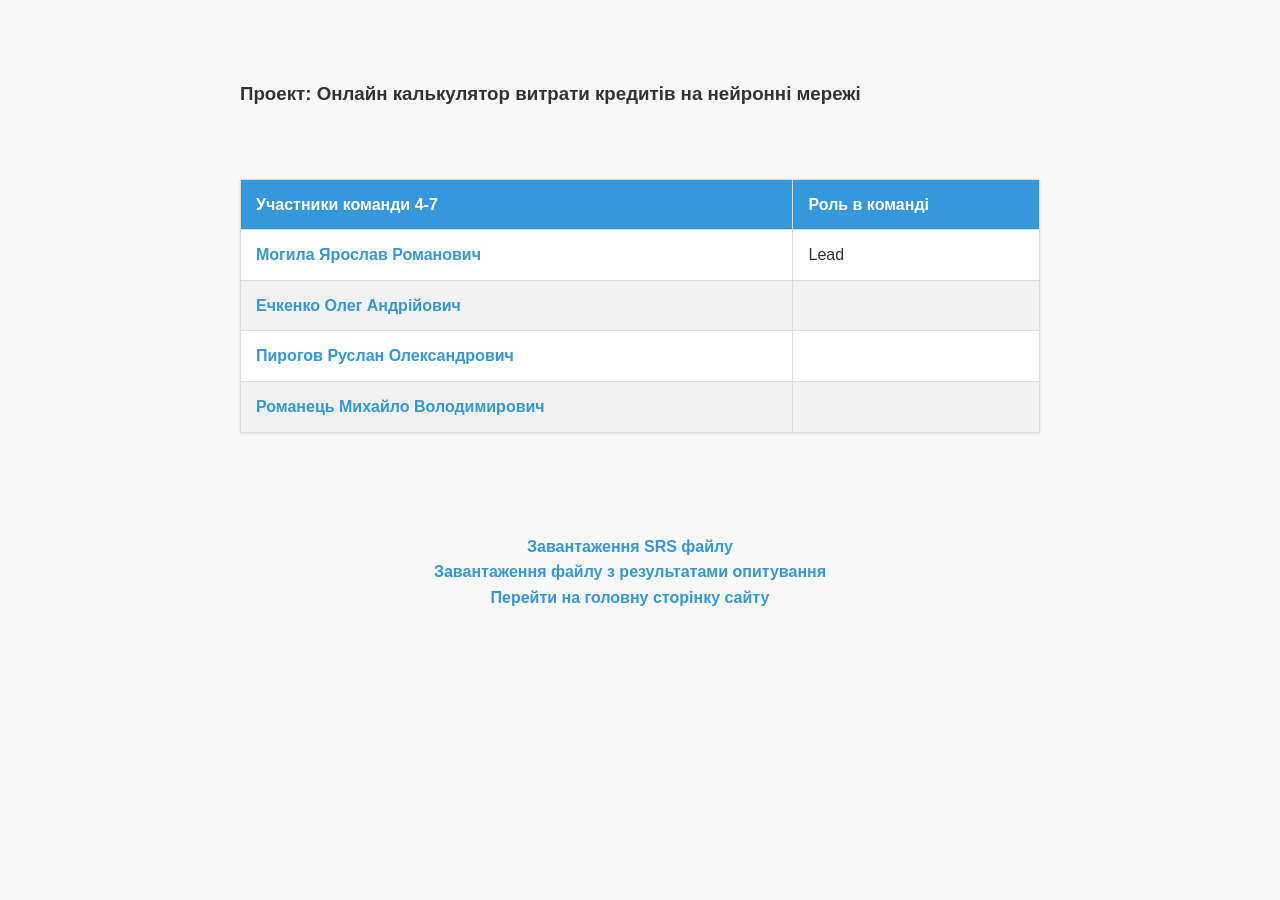
<file: index.html>
<!DOCTYPE html>
<html>
<head>
    <title>Онлайн калькулятор витрати кредитів на нейронні мережі</title>
    <link rel="stylesheet" href="style.css">
</head>
<body>

    <h3>Проект: Онлайн калькулятор витрати кредитів на нейронні мережі</h3>

    <br><br>

    <table border="1">

    <thead>
    <tr>
        <th>Участники команди 4-7</th>
        <th>Роль в команді</th>
    </tr>
    </thead>
    
    <tbody>
    <tr>
      <td><a href="https://github.com/yarikkknure" target="_blank" rel="noopener">Могила Ярослав Романович</a></td>
      <td>Lead</td>
    </tr>
    <tr>
      <td><a href="https://github.com/olegechkenkonure" target="_blank" rel="noopener">Ечкенко Олег Андрійович</a></td>
      <td></td>
    </tr>
    <tr>
      <td><a href="https://github.com/ruslanpyrohov-cloud" target="_blank" rel="noopener">Пирогов Руслан Олександрович</a></td>
      <td></td>
    </tr>
    <tr>
      <td><a href="https://github.com/Mykhailo-RomanetsNURE" target="_blank" rel="noopener">Романець Михайло Володимирович</a></td>
      <td></td>
    </tr>
    </tbody>

    </table>

      <br><br>

    <div style="text-align: center; margin-top: 20px;">
        <a href="СПРОЩЕНИЙ SRS.docx">Завантаження SRS файлу</a>
        <br>
        <a href="Опитування.docx">Завантаження файлу з результатами опитування</a>
        <br>
        <a href="main_page/main_page.html">Перейти на головну сторінку сайту</a>
    </div>

</body>
</html>
</file>
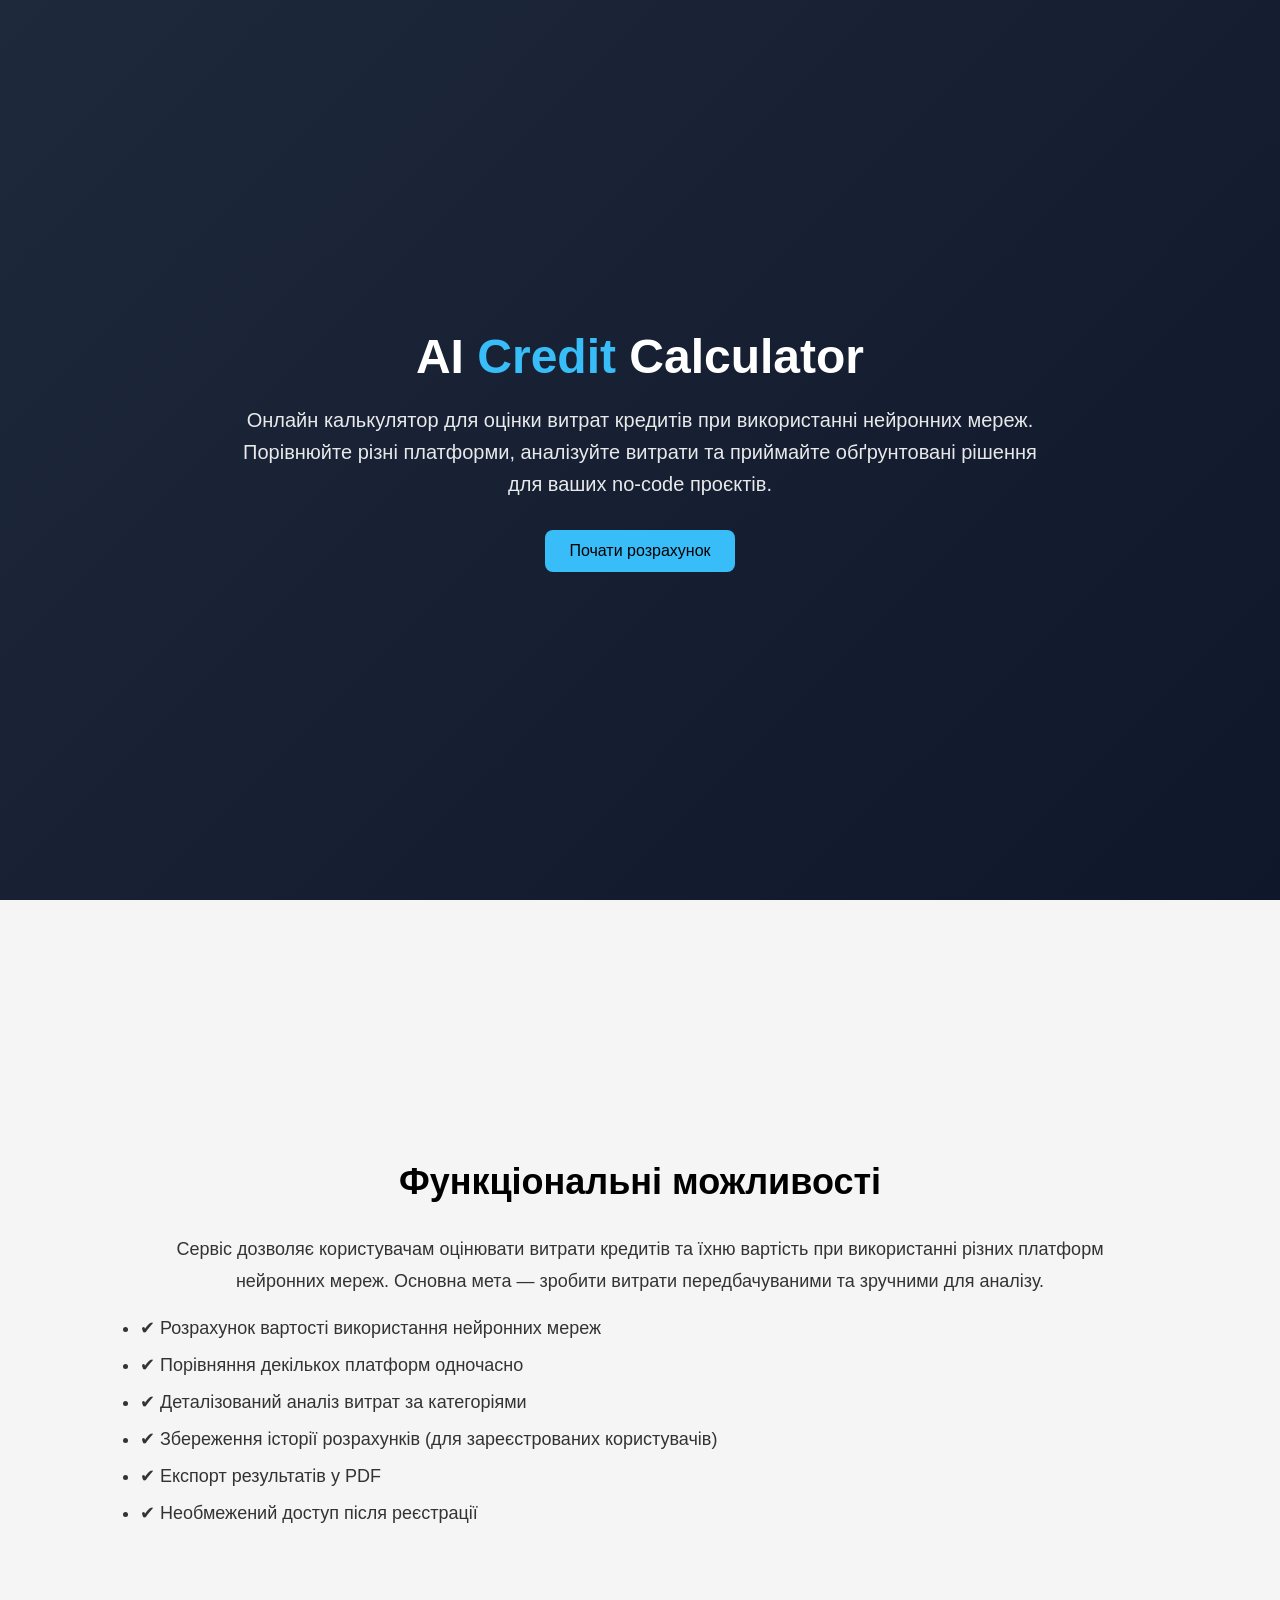
<file: main_page/main_page.html>
<!DOCTYPE html>
<html lang="uk">
<head>
    <meta charset="UTF-8">
    <meta name="viewport" content="width=device-width, initial-scale=1.0">
    <title>AI Credit Calculator</title>
    <link rel="stylesheet" href="css/main_page_style.css">
</head>

<body>

    <section class="hero">
        <div class="logo">
            AI <span>Credit</span> Calculator
        </div>

        <div class="description">
            Онлайн калькулятор для оцінки витрат кредитів при використанні нейронних мереж.
            Порівнюйте різні платформи, аналізуйте витрати та приймайте обґрунтовані рішення
            для ваших no-code проєктів.
        </div>

        <button class="btn">
            Почати розрахунок
        </button>
    </section>

        <section class="features">
        <div class="features-container">

            <h2>Функціональні можливості</h2>

            <p>
                Сервіс дозволяє користувачам оцінювати витрати кредитів та їхню вартість
                при використанні різних платформ нейронних мереж. Основна мета — зробити
                витрати передбачуваними та зручними для аналізу.
            </p>

            <ul class="feature-list">
                <li>✔ Розрахунок вартості використання нейронних мереж</li>
                <li>✔ Порівняння декількох платформ одночасно</li>
                <li>✔ Деталізований аналіз витрат за категоріями</li>
                <li>✔ Збереження історії розрахунків (для зареєстрованих користувачів)</li>
                <li>✔ Експорт результатів у PDF</li>
                <li>✔ Необмежений доступ після реєстрації</li>
            </ul>

        </div>
    </section>


</body>
</html>
</file>
<file: style.css>
body {
    font-family: 'Segoe UI', Tahoma, Geneva, Verdana, sans-serif; 
    line-height: 1.6;
    color: #333;
    max-width: 800px;
    margin: 40px auto;
    padding: 20px;
    background-color: #f9f9f9;
}

h1 {
    text-align: center;
    color: #2c3e50;
    margin-bottom: 30px;
    border-bottom: 2px solid #3498db;
    padding-bottom: 10px;
}

table {
    width: 100%;
    border-collapse: collapse;
    background: white;
    box-shadow: 0 1px 3px rgba(0,0,0,0.1);
    margin-bottom: 30px;
}

th, td {
    padding: 12px 15px;
    text-align: left;
    border: 1px solid #ddd;
}

th {
    background-color: #3498db;
    color: white;
    font-weight: 600;
}

tr:nth-child(even) {
    background-color: #f2f2f2; 
}

tr:hover {
    background-color: #e9f5ff;
}

a {
    display: inline-block;
    color: #3498db;
    text-decoration: none;
    margin-right: 20px;
    font-weight: bold;
}

a:hover {
    text-decoration: underline;
    color: #2980b9;
}
</file>
<file: main_page/css/main_page_style.css>
* {
            margin: 0;
            padding: 0;
            box-sizing: border-box;
            font-family: Arial, sans-serif;
        }

        body {
            overflow-x: hidden;
        }




        /* HERO */



        .hero {
            width: 100%;
            height: 100vh;
            display: flex;
            flex-direction: column;
            justify-content: center;
            align-items: center;
            text-align: center;

            background: linear-gradient(135deg, #1e293b, #0f172a);
            color: white;
            padding: 20px;
        }

        .logo {
            font-size: 48px;
            font-weight: bold;
            margin-bottom: 20px;
        }

        .logo span {
            color: #38bdf8;
        }

        .description {
            max-width: 800px;
            font-size: 20px;
            line-height: 1.6;
            opacity: 0.9;
        }

        .btn {
            margin-top: 30px;
            padding: 12px 24px;
            font-size: 16px;
            border: none;
            border-radius: 8px;
            cursor: pointer;

            background-color: #38bdf8;
            color: black;
            transition: 0.3s;
        }

        .btn:hover {
            background-color: #0ea5e9;
            color: white;
        }




/* FUNCTIONAL SECTION */







                .features {
            width: 100%;
            min-height: 100vh;
            background-color: #f5f5f5; /* світло-сірий */
            display: flex;
            justify-content: center;
            align-items: center;
            padding: 60px 20px;
        }

        .features-container {
            max-width: 1000px;
            text-align: center;
        }

        .features h2 {
            font-size: 36px;
            margin-bottom: 30px;
        }

        .features p {
            font-size: 18px;
            line-height: 1.8;
            margin-bottom: 20px;
            color: #333;
        }

        .feature-list {
            margin-top: 20px;
            text-align: left;
        }

        .feature-list li {
            margin-bottom: 15px;
            font-size: 18px;
            color: #333;
        }




/* АДАПТИВ */





        @media (max-width: 768px) {
            .logo {
                font-size: 32px;
            }

            .description {
                font-size: 16px;
            }
        }
</file>
